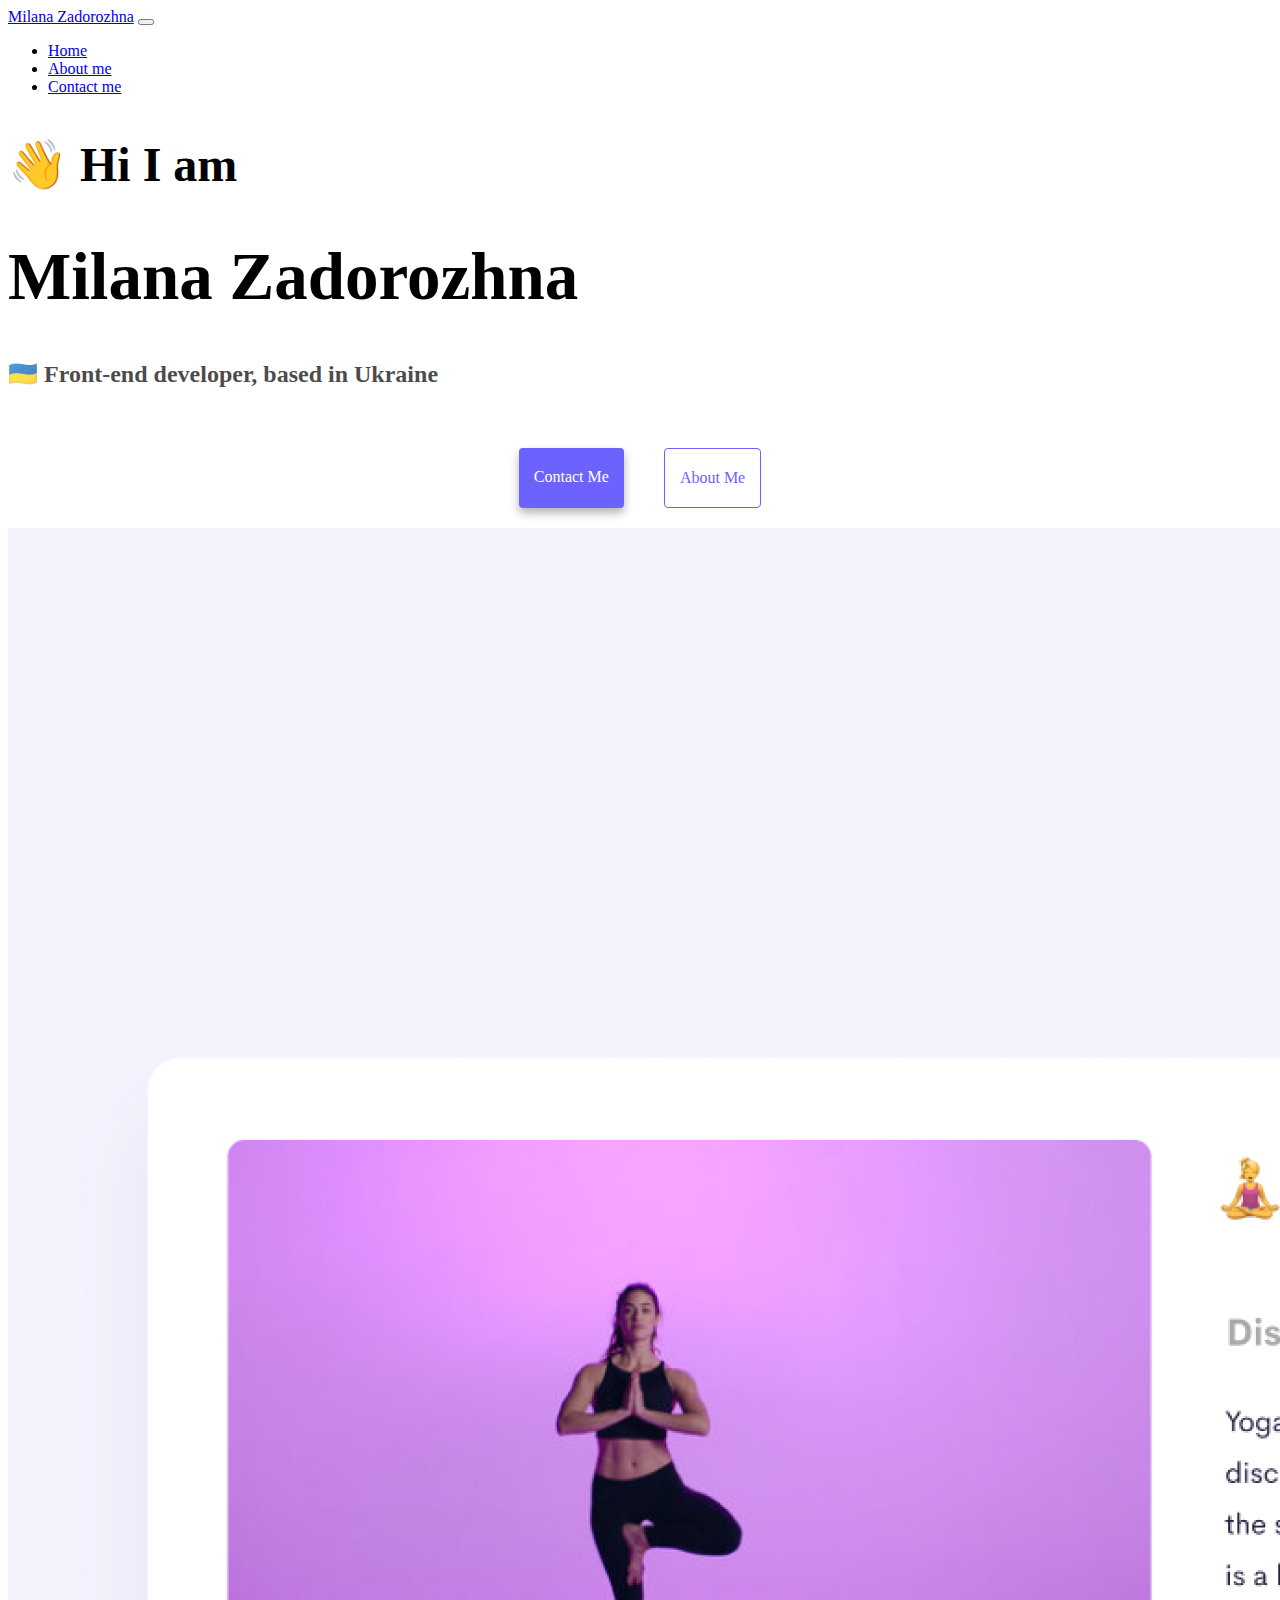
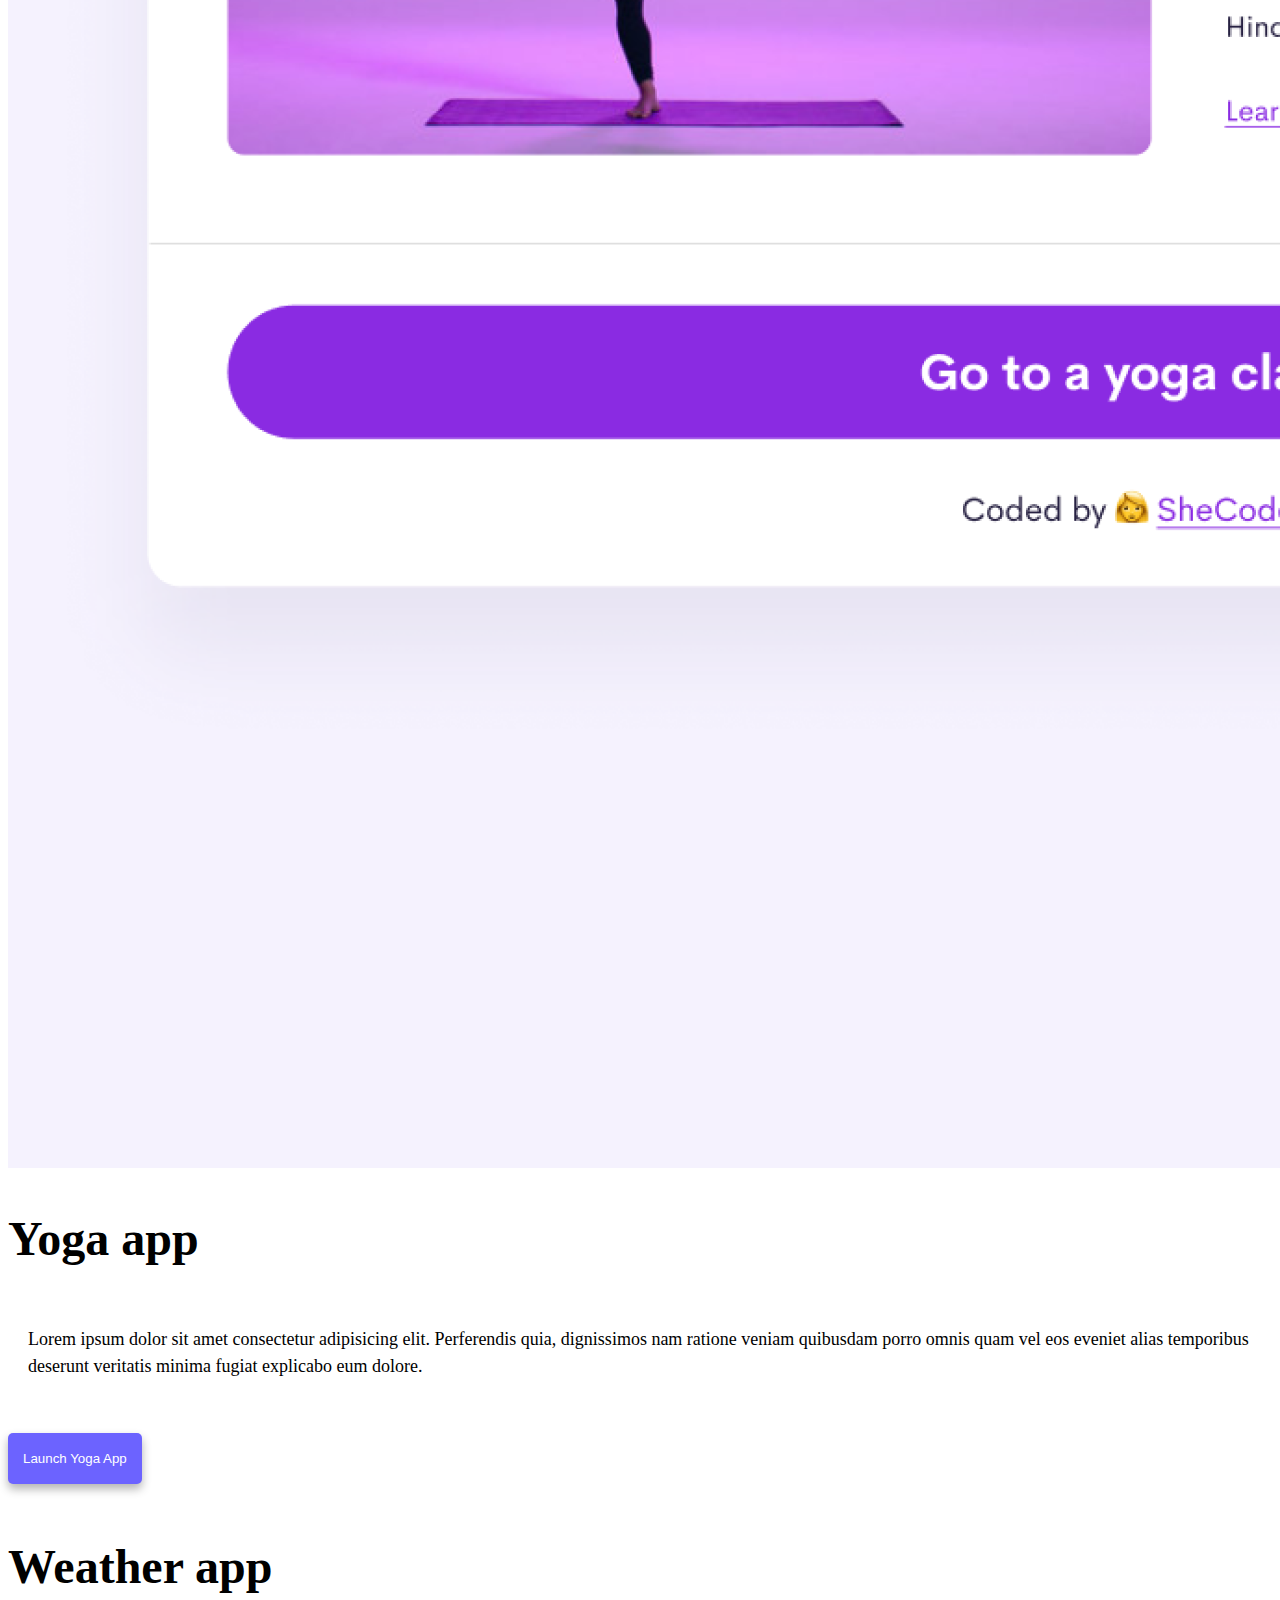
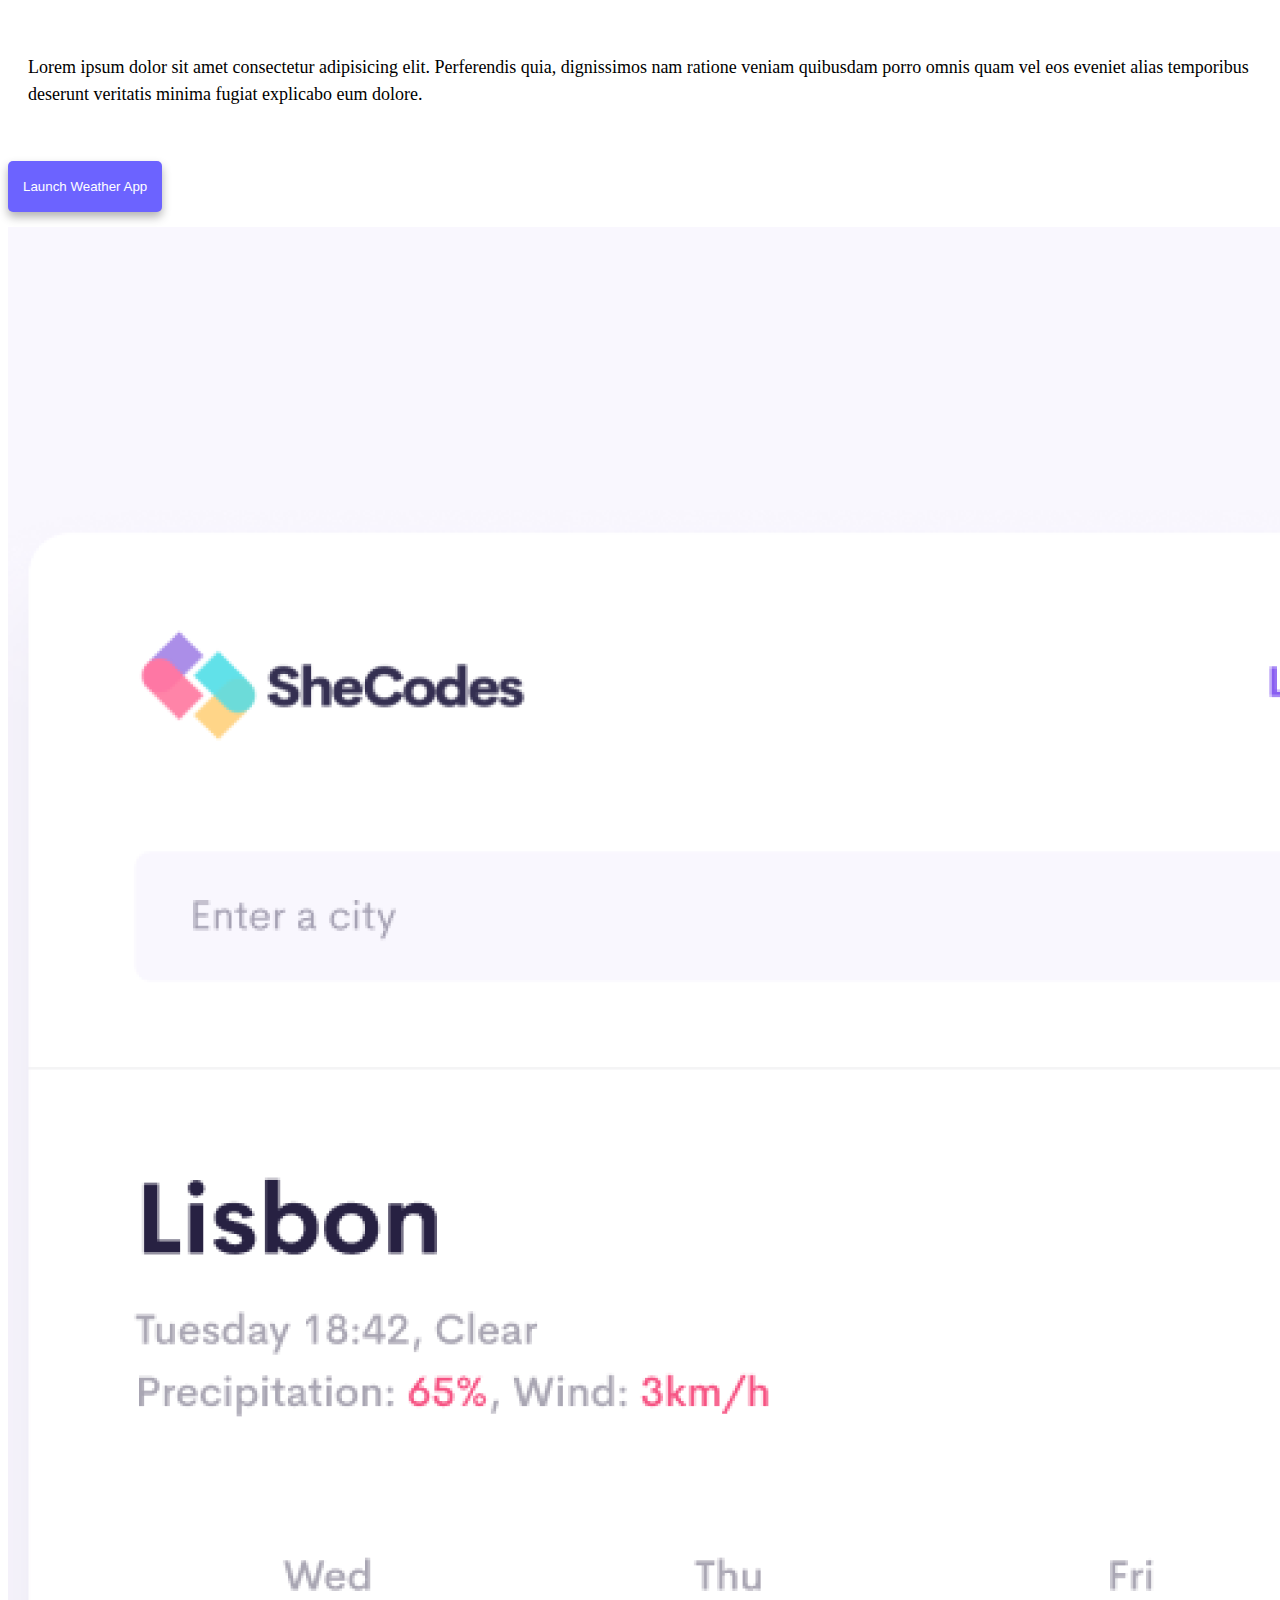
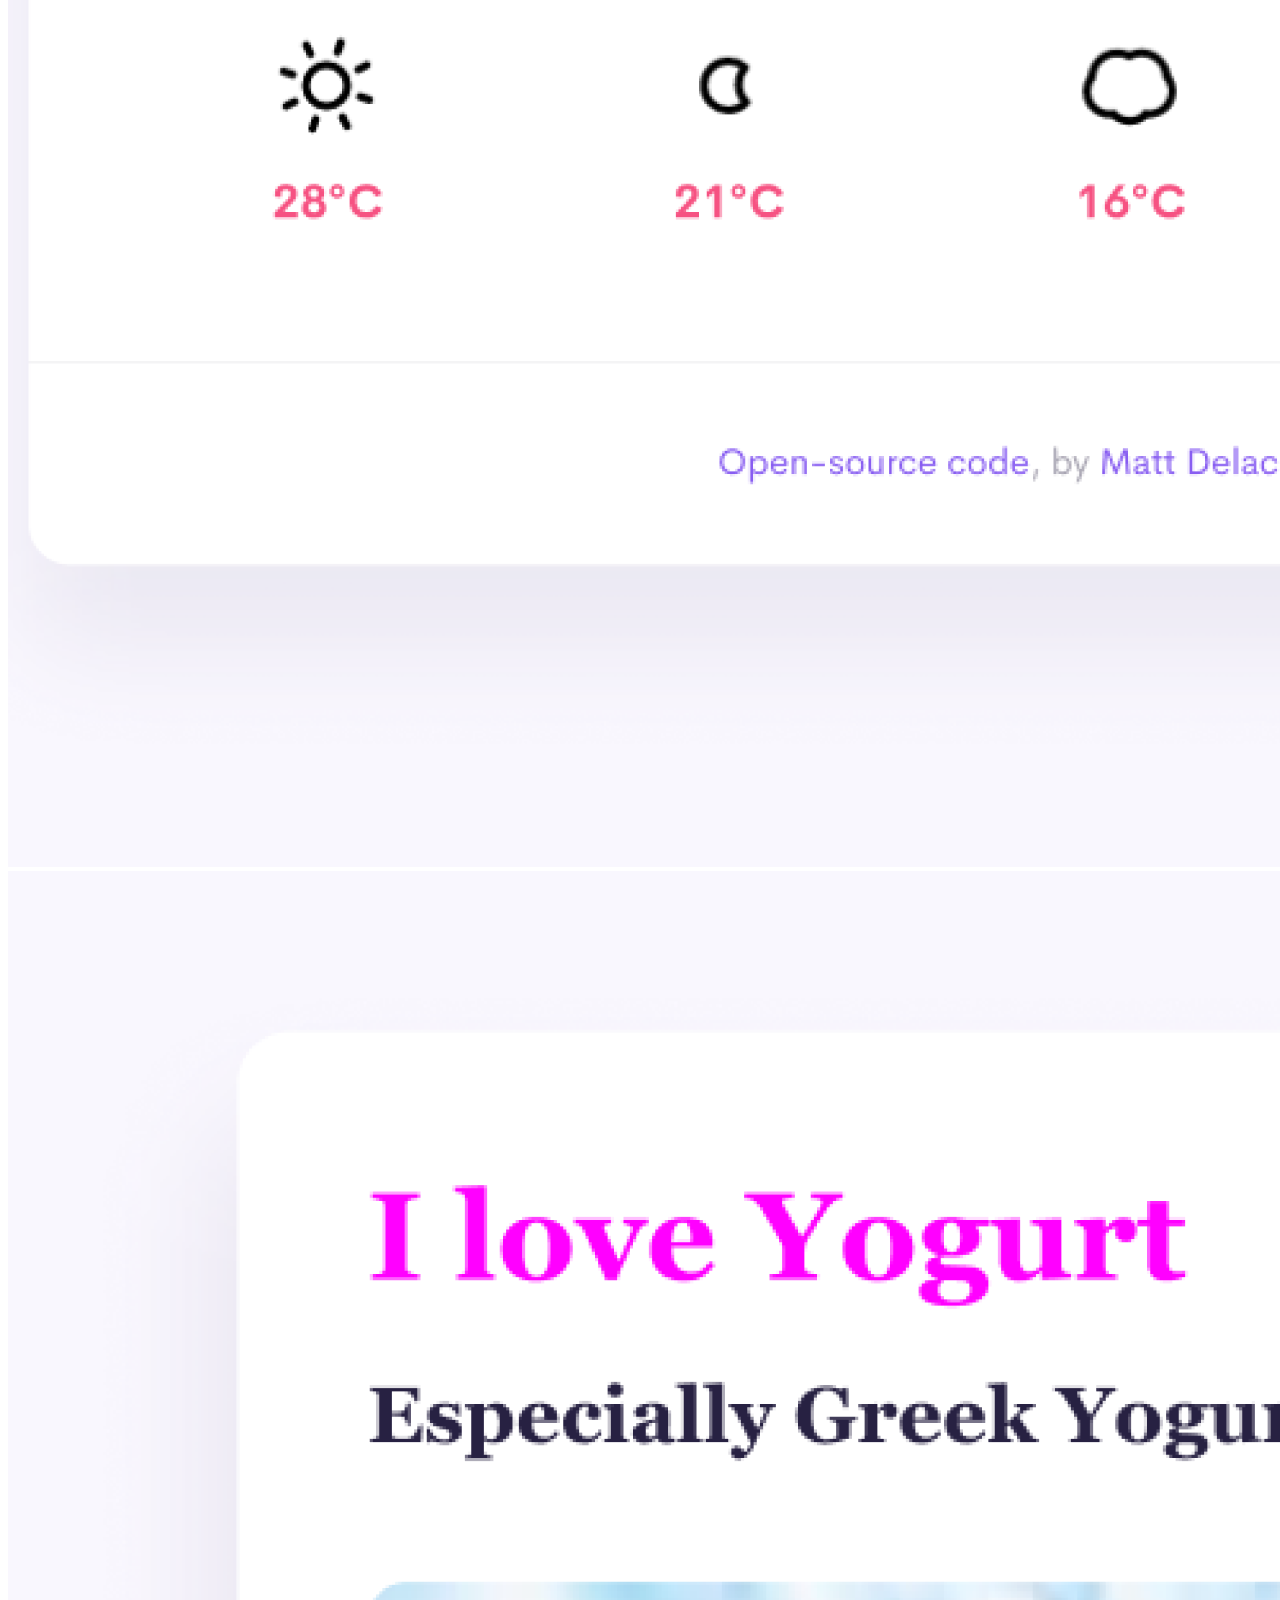
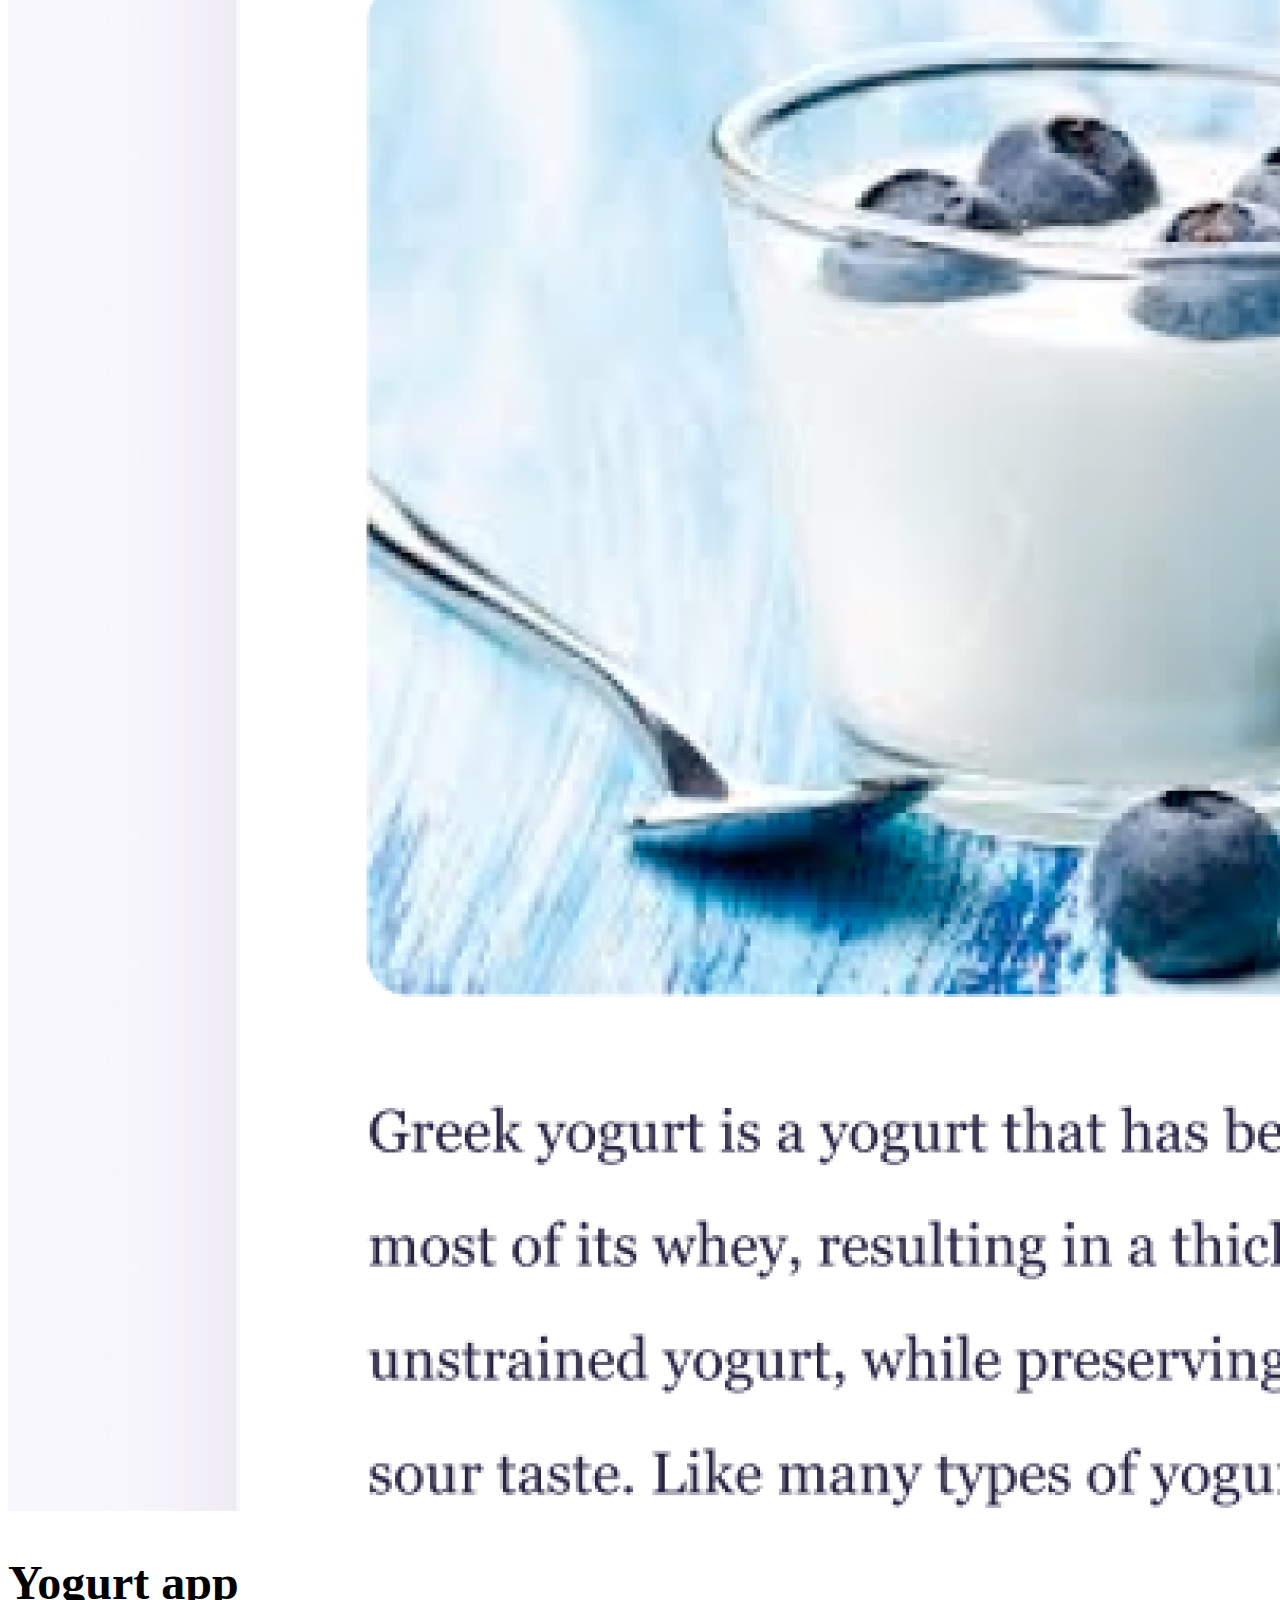
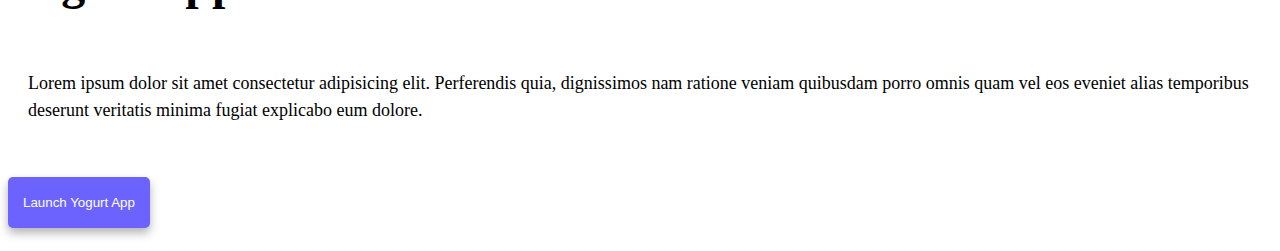
<file: index.html>
<!DOCTYPE html>
<html lang="en">
  <head>
    <meta charset="UTF-8" />
    <meta http-equiv="X-UA-Compatible" content="IE=edge" />
    <meta name="viewport" content="width=device-width, initial-scale=1.0" />
    <title>Milana Zadorozhna - My Projects</title>
    <link rel="stylesheet" href="style.css" />
    <link
      href="https://cdn.jsdelivr.net/npm/bootstrap@5.2.0/dist/css/bootstrap.min.css"
      rel="stylesheet"
      integrity="sha384-gH2yIJqKdNHPEq0n4Mqa/HGKIhSkIHeL5AyhkYV8i59U5AR6csBvApHHNl/vI1Bx"
      crossorigin="anonymous"
    />
    <meta name="description"  content="The projects you'd love to use." />
  </head>
  <body>
    <nav class="navbar navbar-expand-lg bg-light">
      <div class="container-fluid">
        <a class="navbar-brand" href="index.html">Milana Zadorozhna</a>
        <button
          class="navbar-toggler"
          type="button"
          data-bs-toggle="collapse"
          data-bs-target="#navbarNav"
          aria-controls="navbarNav"
          aria-expanded="false"
          aria-label="Toggle navigation"
        >
          <span class="navbar-toggler-icon"></span>
        </button>
        <div class="collapse navbar-collapse" id="navbarNav">
          <ul class="navbar-nav">
            <li class="nav-item">
              <a class="nav-link active" aria-current="page" href="index.html"
                >Home</a
              >
            </li>
            <li class="nav-item">
              <a class="nav-link" href="about.html">About me</a>
            </li>
            <li class="nav-item">
              <a class="nav-link" href="about.html#contact">Contact me</a>
            </li>
          </ul>
        </div>
      </div>
    </nav>

    <div class="main-content-body">
    <h2 class="text-center mt-5">👋 Hi I am</h2>
    <h1 class="text-center">Milana Zadorozhna</h1>
    <h3 class="text-center m-0 p-0">
      🇺🇦 Front-end developer, based in Ukraine
    </h3>
    <div class="navigation-links">
      <a href="about.html#contact" class="contact-link">Contact me</a>
      <a href="about.html" class="about-link">About me</a>
    </div>

    <div class="container mt-5">
      <div class="row">
        <div class="col-sm-6">
          <img src="images/yoga.png" class="img-fluid" alt="yoga" />
        </div>
        <div class="col-sm-6" >
          <h2>Yoga app</h2>
          <p class="mt-3 p-0">
            Lorem ipsum dolor sit amet consectetur adipisicing elit. Perferendis
            quia, dignissimos nam ratione veniam quibusdam porro omnis quam vel
            eos eveniet alias temporibus deserunt veritatis minima fugiat
            explicabo eum dolore.
          </p>
          <button href="index.html" class="style-primary-btn" target="_blank" title="Launch Yoga app">
            Launch Yoga App
          </button>
        </div>
      </div>
    </div>

    <div class="container mt-5">
      <div class="row">
        <div class="col-sm-6">
          <h2>Weather app</h2>
          <p class="mt-3 p-0">
            Lorem ipsum dolor sit amet consectetur adipisicing elit. Perferendis
            quia, dignissimos nam ratione veniam quibusdam porro omnis quam vel
            eos eveniet alias temporibus deserunt veritatis minima fugiat
            explicabo eum dolore.
          </p>
          <button href="index.html" class="style-primary-btn d-sm-block" target="_blank" title="Launch Weather app">
            Launch Weather App
          </button>
        </div>
        <div class="col-sm-6">
          <img src="images/weather.png" class="img-fluid" alt="weather" />
        </div>
      </div>
    </div>

    <div class="container mt-5">
      <div class="row">
        <div class="col-sm-6">
          <img src="images/yogurt.png" class="img-fluid" alt="yogurt" />
        </div>
        <div class="col-sm-6">
          <h2>Yogurt app</h2>
          <p class="mt-3 p-0">
            Lorem ipsum dolor sit amet consectetur adipisicing elit. Perferendis
            quia, dignissimos nam ratione veniam quibusdam porro omnis quam vel
            eos eveniet alias temporibus deserunt veritatis minima fugiat
            explicabo eum dolore.
          </p>
          <button href="index.html" class="style-primary-btn d-sm-block" target="_blank" title="Launch Yogurt app">
            Launch Yogurt App
          </button>
        </div>
      </div>
    </div>
  </div>

    <script
      src="https://cdn.jsdelivr.net/npm/bootstrap@5.2.0/dist/js/bootstrap.bundle.min.js"
      integrity="sha384-A3rJD856KowSb7dwlZdYEkO39Gagi7vIsF0jrRAoQmDKKtQBHUuLZ9AsSv4jD4Xa"
      crossorigin="anonymous"
    ></script>
  </body>
</html>
</file>
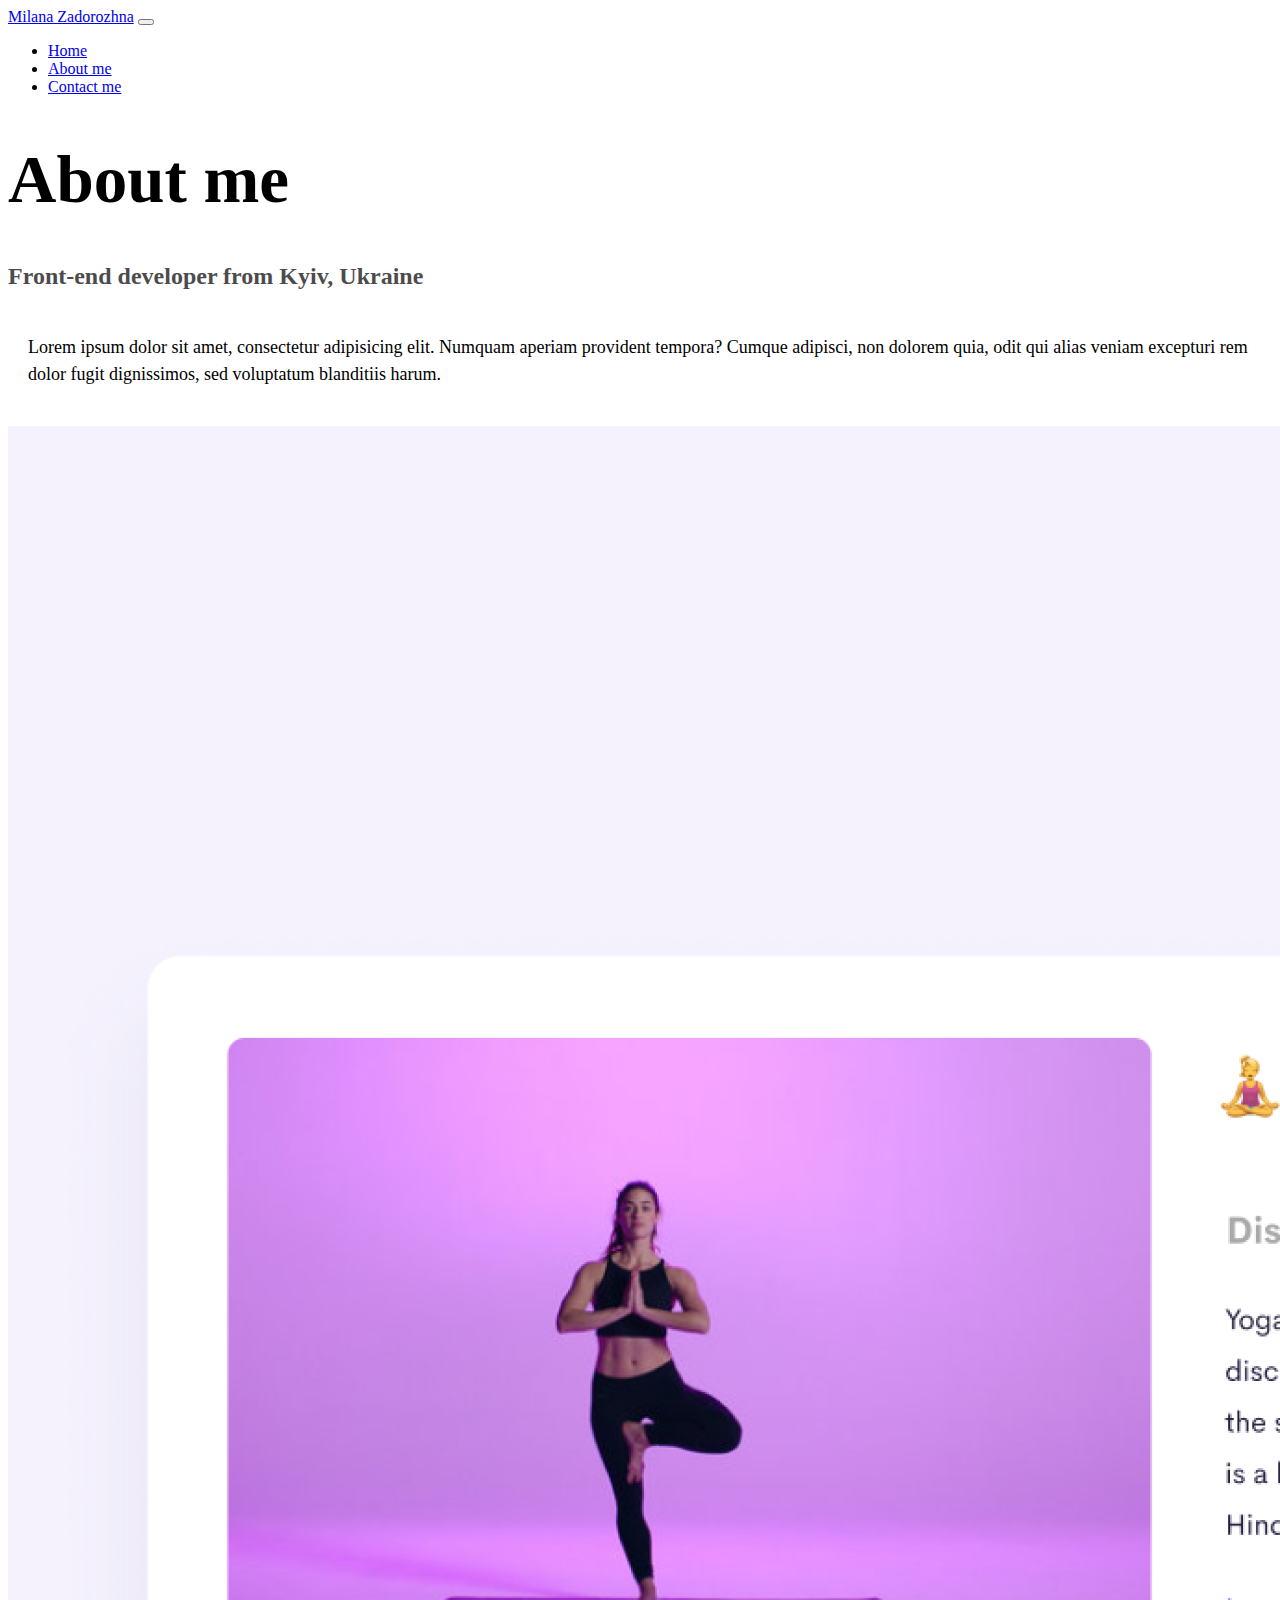
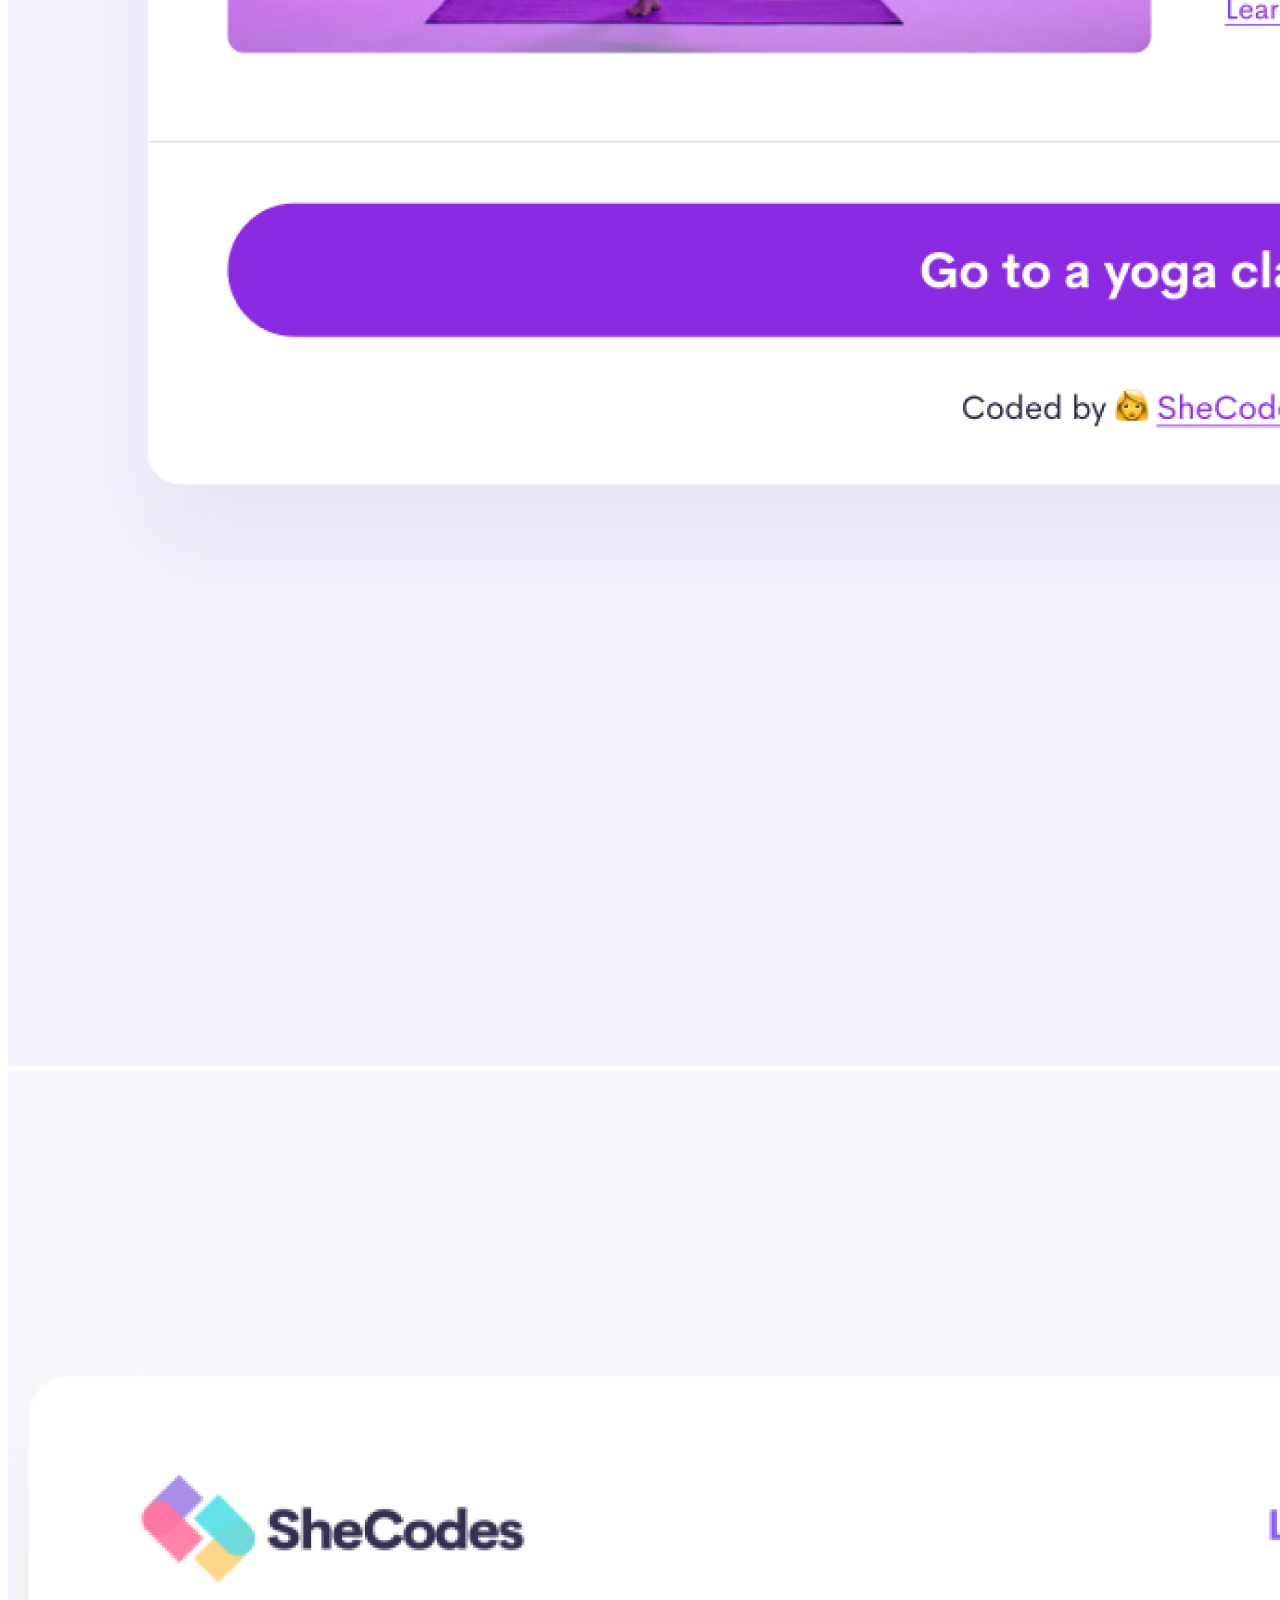
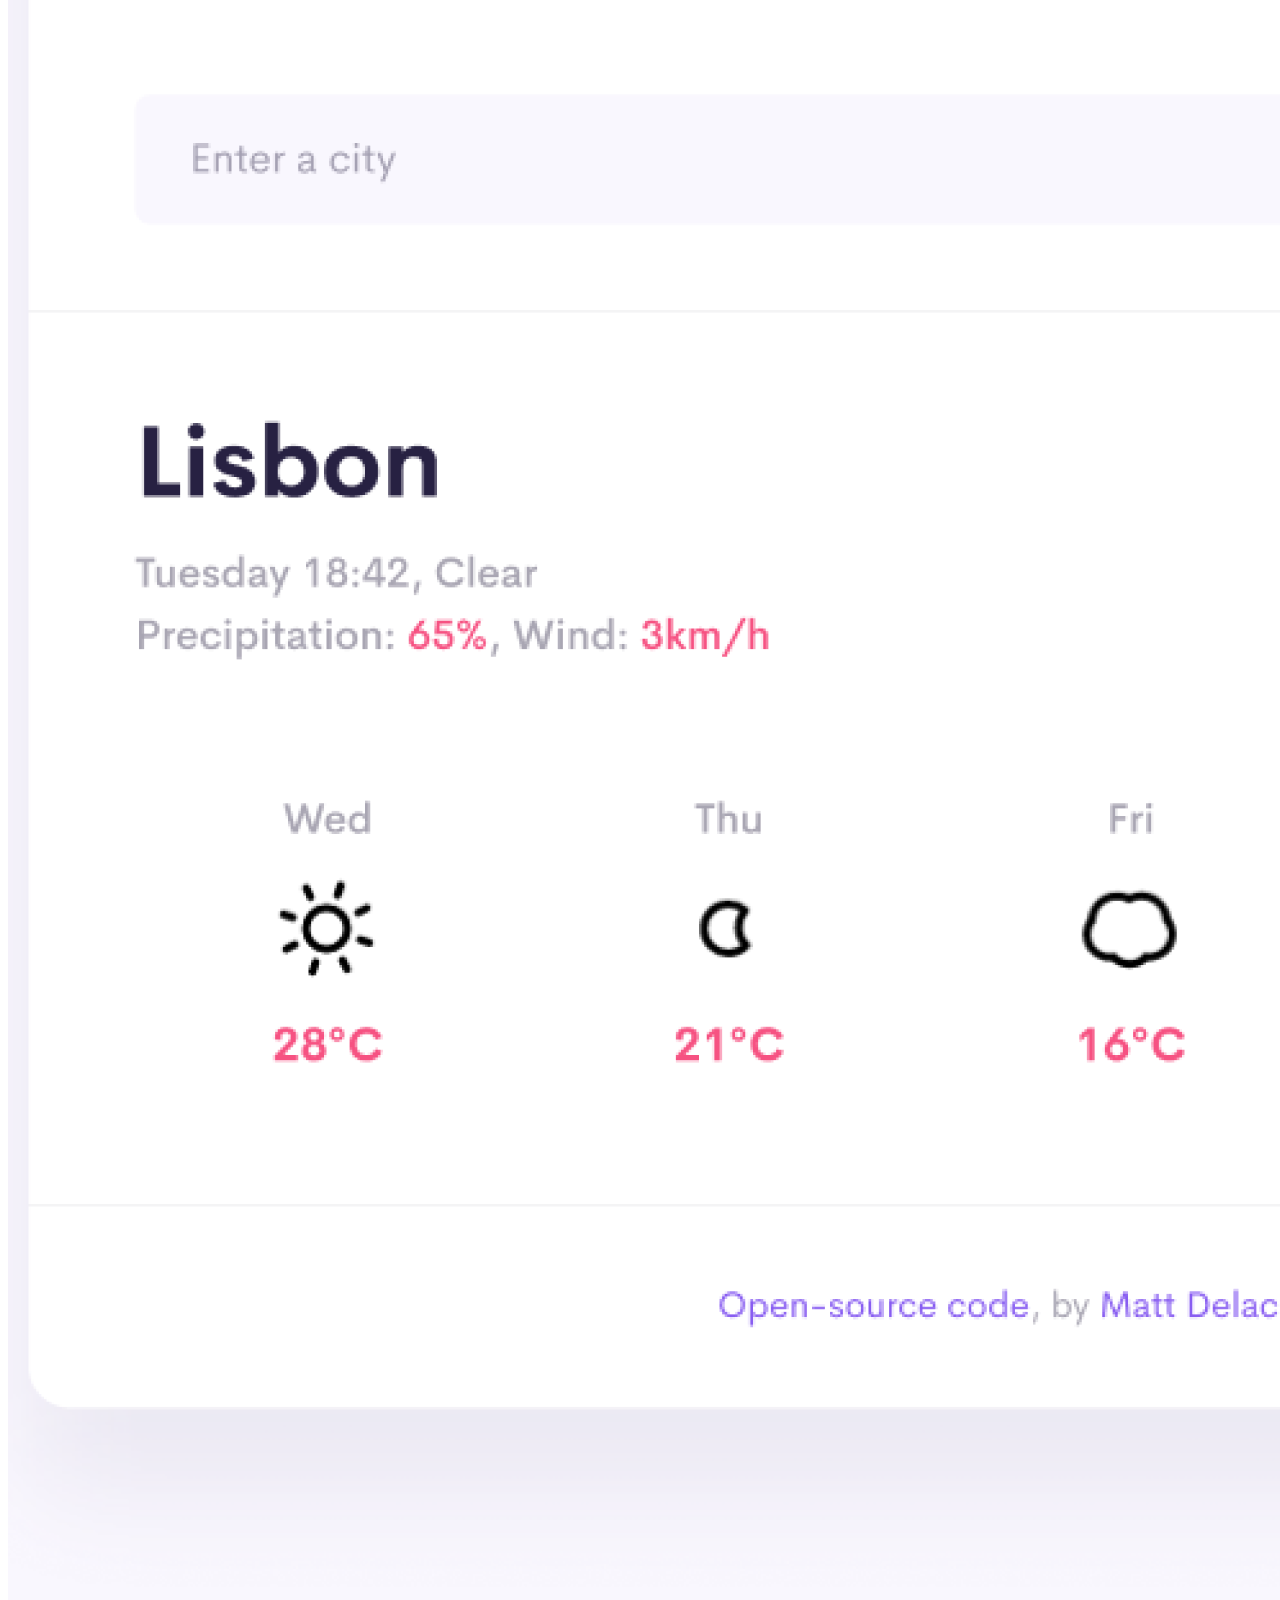
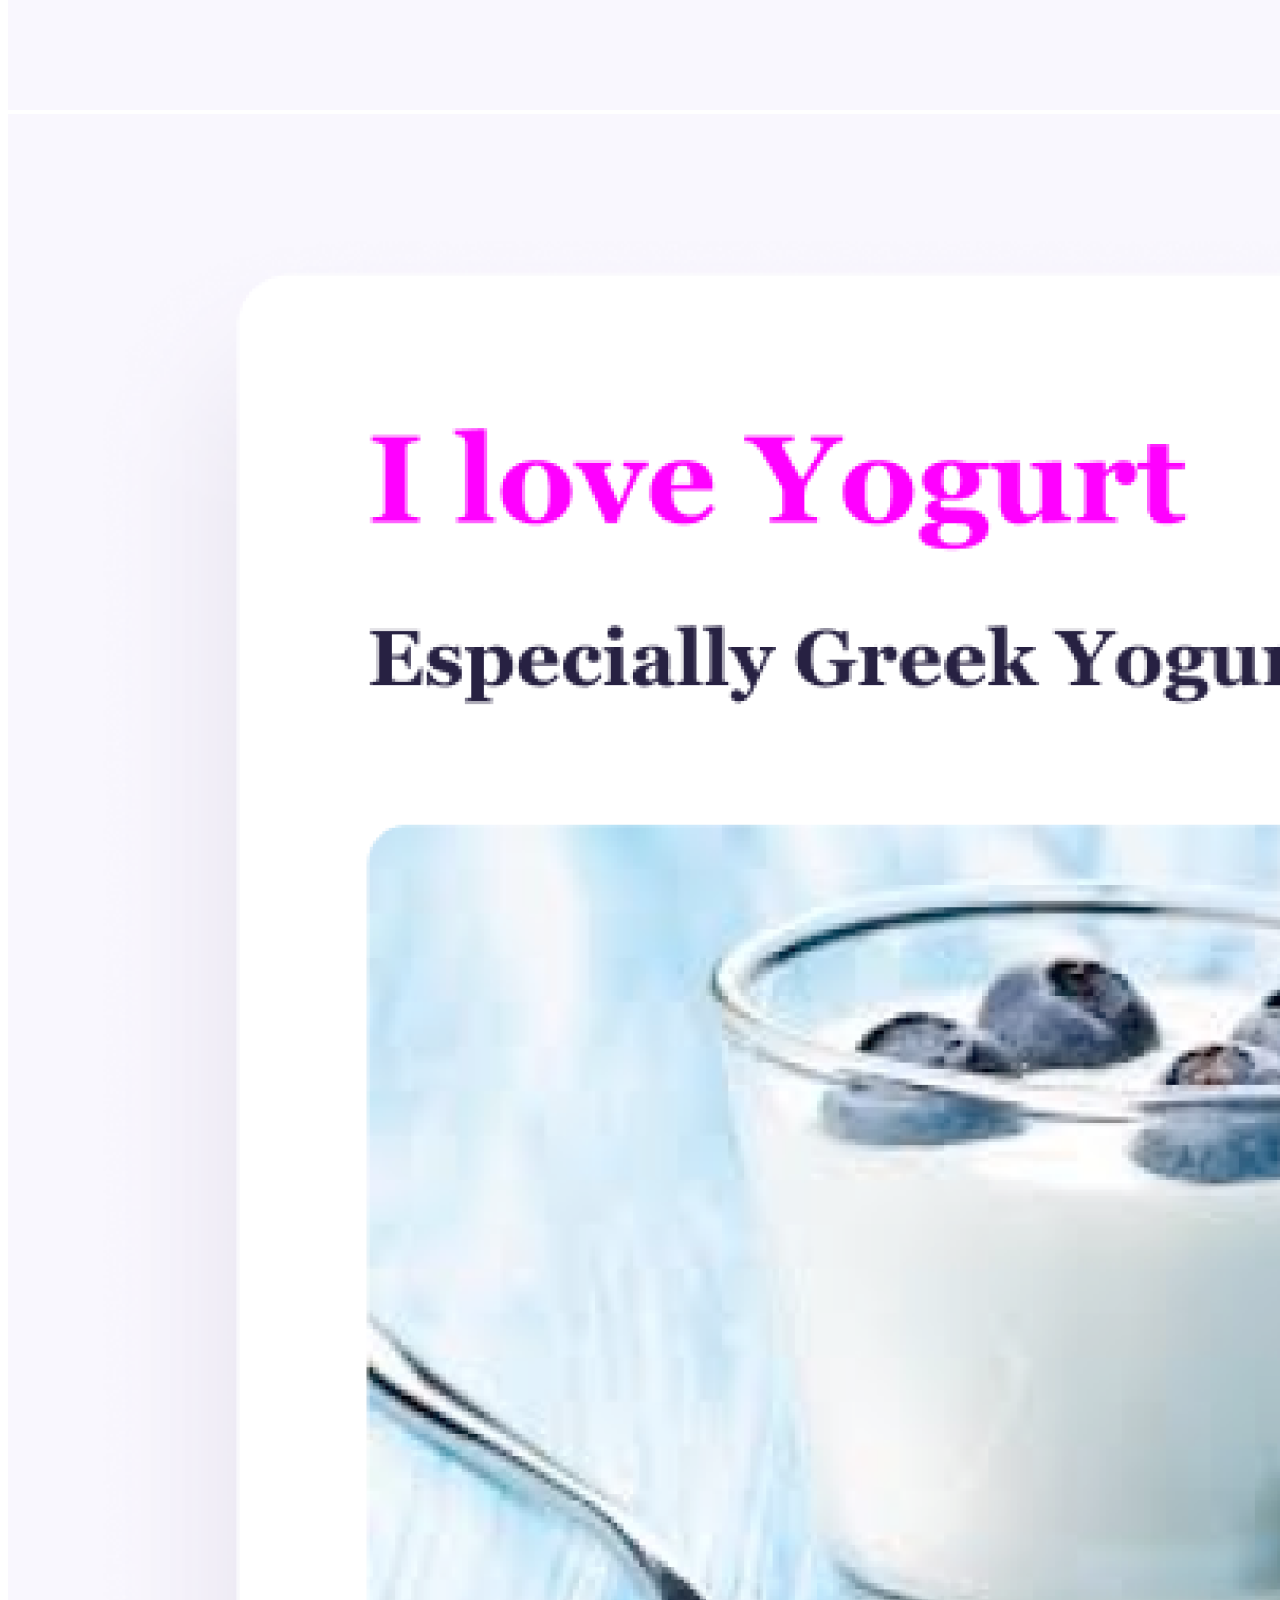
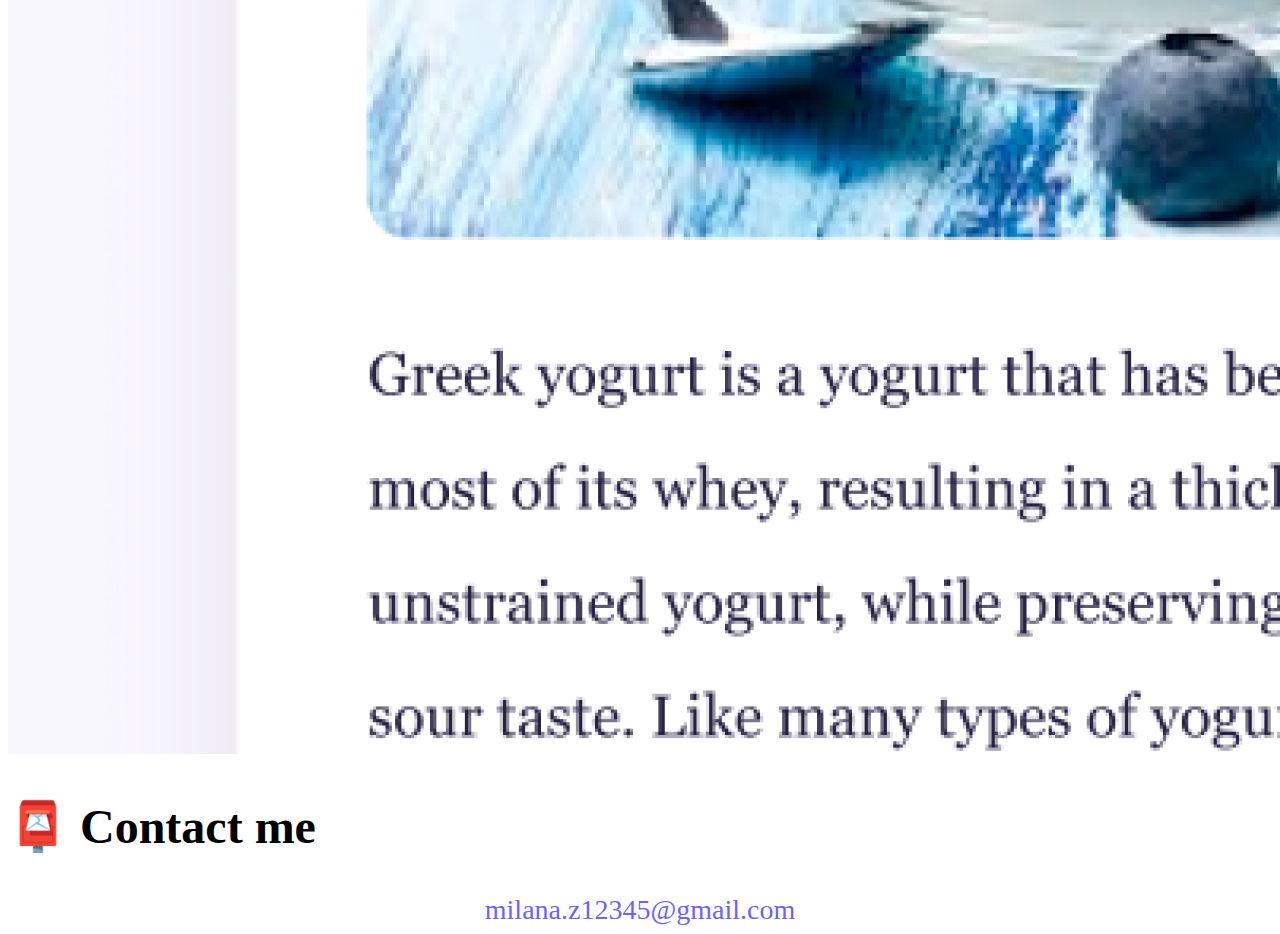
<file: about.html>
<!DOCTYPE html>
<html lang="en">
  <head>
    <meta charset="UTF-8" />
    <meta http-equiv="X-UA-Compatible" content="IE=edge" />
    <meta name="viewport" content="width=device-width, initial-scale=1.0" />
    <link rel="stylesheet" href="style.css" />
    <title>About Milana</title>
    <link
      href="https://cdn.jsdelivr.net/npm/bootstrap@5.2.0/dist/css/bootstrap.min.css"
      rel="stylesheet"
      integrity="sha384-gH2yIJqKdNHPEq0n4Mqa/HGKIhSkIHeL5AyhkYV8i59U5AR6csBvApHHNl/vI1Bx"
      crossorigin="anonymous"
    />
    <meta name="description"  content="Short info about me and experience" />
  </head>
  <body>
    <nav class="navbar navbar-expand-lg bg-light">
      <div class="container-fluid">
        <a class="navbar-brand" href="index.html">Milana Zadorozhna</a>
        <button
          class="navbar-toggler"
          type="button"
          data-bs-toggle="collapse"
          data-bs-target="#navbarNav"
          aria-controls="navbarNav"
          aria-expanded="false"
          aria-label="Toggle navigation"
        >
          <span class="navbar-toggler-icon"></span>
        </button>
        <div class="collapse navbar-collapse" id="navbarNav">
          <ul class="navbar-nav">
            <li class="nav-item">
              <a class="nav-link active" aria-current="page" href="index.html"
                >Home</a
              >
            </li>
            <li class="nav-item">
              <a class="nav-link" href="about.html">About me</a>
            </li>
            <li class="nav-item">
              <a class="nav-link" href="about.html#contact">Contact me</a>
            </li>
          </ul>
        </div>
      </div>
    </nav>

    <div class="main-content-body">
    <h1 class="text-center mt-5">About me</h1>
    <h3 class="text-center m-0 p-0">Front-end developer from Kyiv, Ukraine</h3>
    <p class="text-center">
      Lorem ipsum dolor sit amet, consectetur adipisicing elit. Numquam aperiam
      provident tempora? Cumque adipisci, non dolorem quia, odit qui alias
      veniam excepturi rem dolor fugit dignissimos, sed voluptatum blanditiis
      harum.
    </p>
    <div class="container">
      <div class="row">
        <div class="col-sm-4">
          <img
            src="images/yoga.png"
            class="img-fluid border border-light rounded p-2 shadow"
            alt="yoga"
          />
        </div>
        <div class="col-sm-4">
          <img
            src="images/weather.png"
            class="img-fluid border border-light rounded p-2 shadow"
            alt="weather"
          />
        </div>
        <div class="col-sm-4">
          <img
            src="images/yogurt.png"
            class="img-fluid border border-light rounded p-2 shadow"
            alt="yogurt"
          />
        </div>
      </div>
    </div>

    <div id="contact">
      <h2 class="text-center mt-5">📮 Contact me</h2>
      <a href="mailto:milana.z12345@gmail.com" class="email-link">
        milana.z12345@gmail.com
      </a>
    </div>
  </div>

    <script
      src="https://cdn.jsdelivr.net/npm/bootstrap@5.2.0/dist/js/bootstrap.bundle.min.js"
      integrity="sha384-A3rJD856KowSb7dwlZdYEkO39Gagi7vIsF0jrRAoQmDKKtQBHUuLZ9AsSv4jD4Xa"
      crossorigin="anonymous"
    ></script>
  </body>
</html>
</file>
<file: style.css>
:root {
    --primary-color: #6c63ff;
    --secondary-color: #f5f2fe;
    --box-shadow: 0 5px 10px rgba(0, 0, 0, 0.3);
  }
  
  @media (max-width: 576px) {
    img {
      width: 80%;
      display: block;
      margin-left: auto;
      margin-right: auto;
    }
  
    div.main-content-body {
      padding: 25px;
      display: block;
      margin: 0 auto;
    }
  }

  h1 {
    font-size: 67px !important;
  }
  
  h2 {
    font-size: 48px !important;
  }
  
  h3 {
    font-size: 24px !important;
    opacity: 0.7;
  }
  
  .style-primary-btn {
    background-color: var(--primary-color);
    color: white;
    padding: 18px 15px;
    border: none;
    border-radius: 5px;
    box-shadow: var(--box-shadow);
    margin: 15px 0px;
  }
  
  .style-primary-btn:hover {
    color: rgba(68, 64, 135);
  }
  
  p {
    padding: 20px;
    border-radius: 4px;
    font-size: 18px;
    line-height: 1.5;
  }
  
  .navigation-links {
    display: flex;
    margin-top: 40px;
    justify-content: center;
  }
  
  .navigation-links a {
    margin: 20px;
    border-radius: 4px;
    padding: 20px 15px;
    text-decoration: none;
    text-transform: capitalize;
  }
  
  .contact-link {
    background: var(--primary-color);
    box-shadow: var(--box-shadow);
    color: white;
  }
  
  .about-link {
    color: var(--primary-color);
    border: 1px solid var(--primary-color);
  }
  
  .homepage-link {
    color: var(--primary-color);
    text-align: center;
    display: block;
  }
  
  .about-paragraphs {
    display: flex;
    margin: 30px 0;
  }
  
  .about-paragraphs p {
    margin: 10px;
  }
  
  .email-link {
    display: flex;
    justify-content: center;
    color: var(--primary-color);
    font-size: 28px;
    text-decoration: none;
  }
  
  .email-link:hover {
    text-decoration: underline;
  }
</file>
